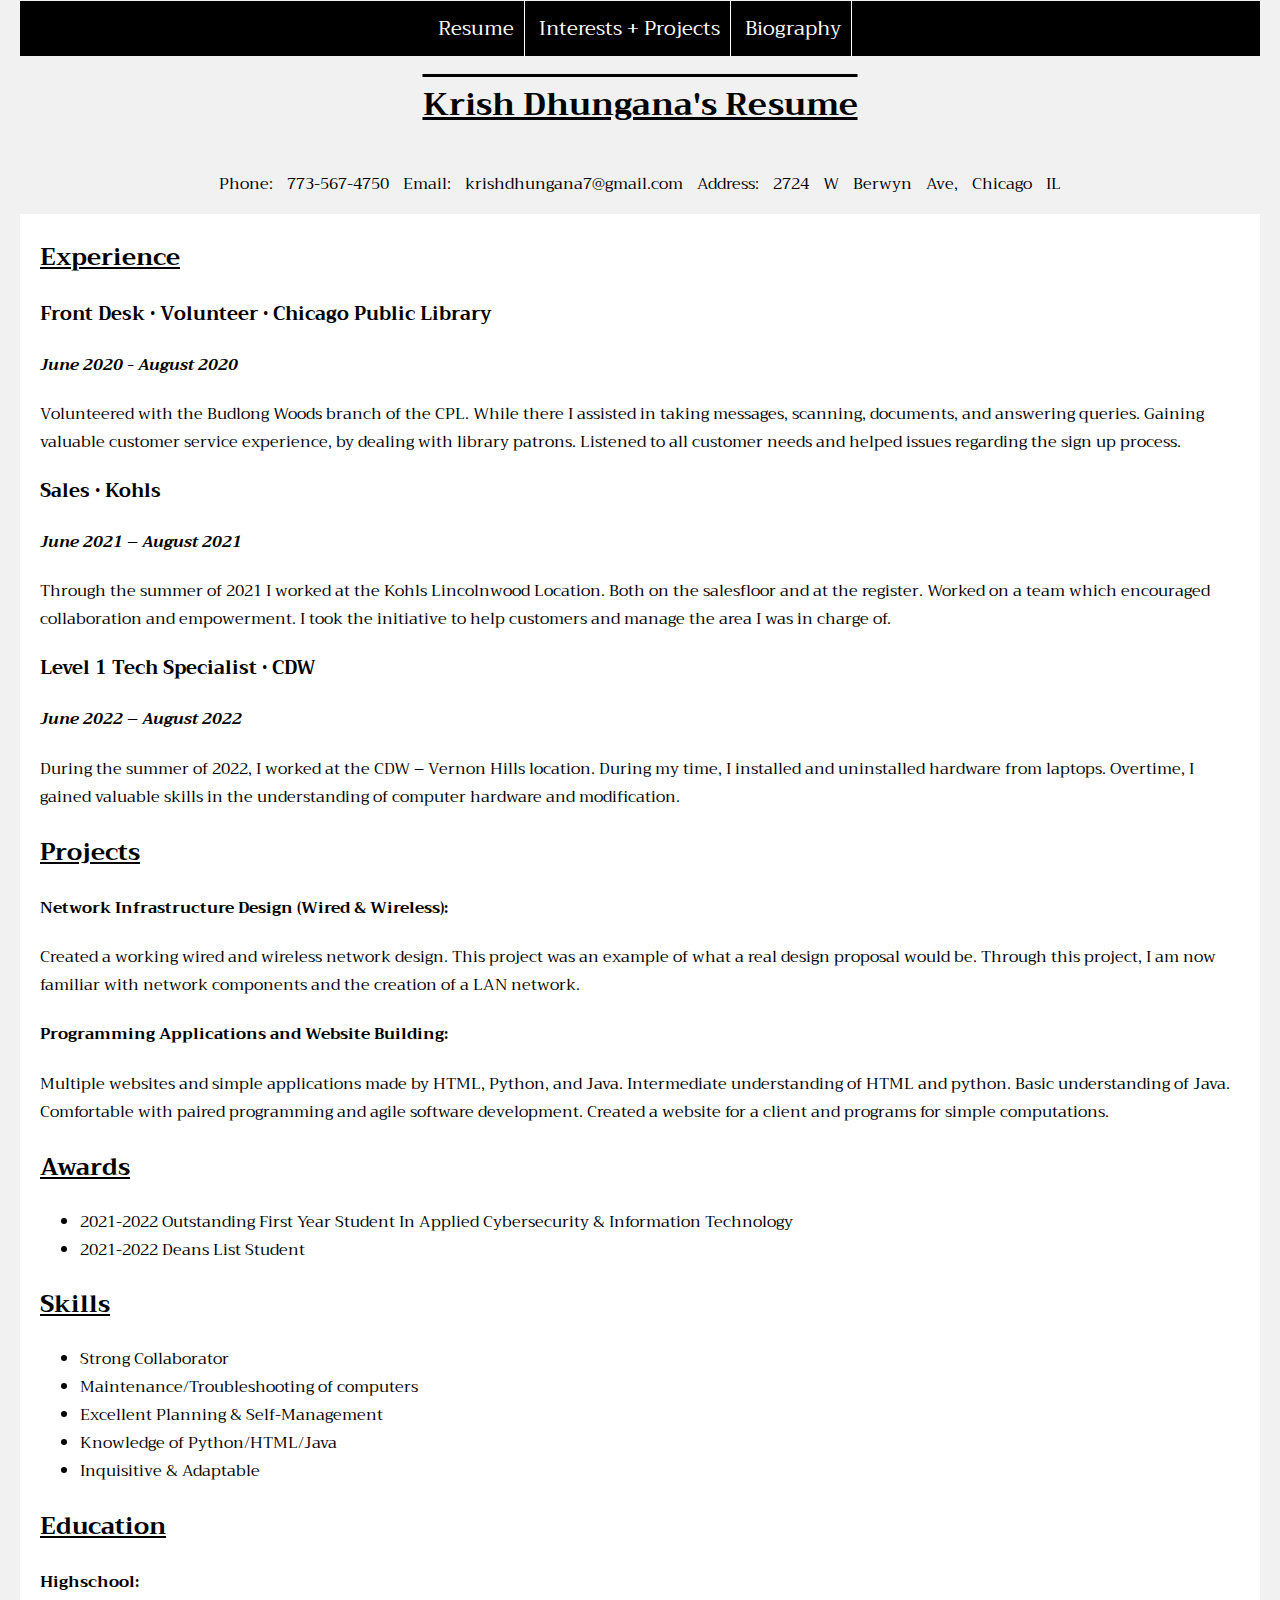
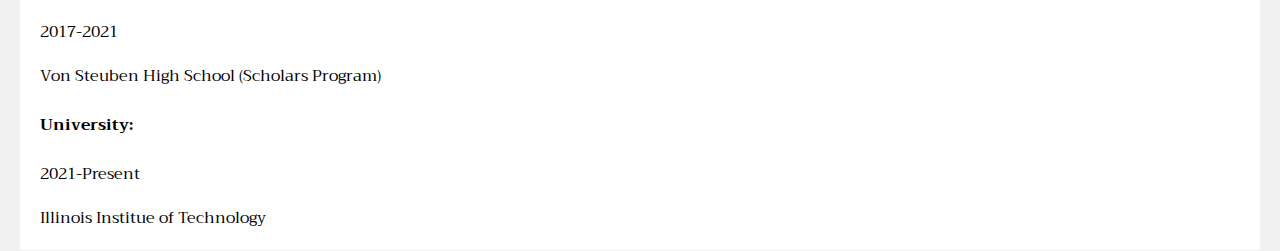
<file: index.html>
<!DOCTYPE html>
<html lang="en">
    <head>
        <meta charset="UTF-8">
        <title>Resume Page</title>
        <link rel="stylesheet" href="css/normalize.css">
        <link rel="stylesheet" href="css/style.css">
        <link rel="stylesheet" href="https://fonts.googleapis.com/css?family=Trirong">
    </head>
    <body class="index-body">
        <nav>
            <ul class="header-class">
                <li class="header-li"><a class="header-a" href="index.html">Resume</a></li>
                <li class="header-li"><a class="header-a" href="biography.html">Interests + Projects</a></li>
                <li class="header-li"><a class="header-a" href="about.html">Biography</a></li>
            </ul>
        </nav>

        <h1 class="index-title">Krish Dhungana's Resume</h1>

        <div class="center">
            <p class="index-contact">Phone: 773-567-4750</p>
            <p class="index-contact">Email: krishdhungana7@gmail.com</p>
            <p class="index-contact">Address: 2724 W Berwyn Ave, Chicago IL</p>
        </div>

        <div class="index-text">
            <h2><u>Experience</u></h2>
            <h3>Front Desk • Volunteer • Chicago Public Library</h3>
            <h4 class="index-date">June 2020 - August 2020</h4>
            <p>
                Volunteered with the Budlong Woods branch of the CPL. While there I assisted in taking messages, scanning, documents, and answering queries. Gaining valuable customer service experience, by dealing with library patrons.
                Listened to all customer needs and helped issues regarding the sign up process.
            </p>

            <h3>Sales • Kohls</h3>
            <h4 class="index-date">June 2021 – August 2021</h4>
            <p>
                Through the summer of 2021 I worked at the Kohls Lincolnwood Location. Both on the salesfloor and at the register. Worked on a team which encouraged collaboration and empowerment. I took the initiative to help customers and
                manage the area I was in charge of.
            </p>

            <h3>Level 1 Tech Specialist • CDW</h3>
            <h4 class="index-date">June 2022 – August 2022</h4>
            <p>
                During the summer of 2022, I worked at the CDW – Vernon Hills location. During my time, I installed and uninstalled hardware from laptops. Overtime, I gained valuable skills in the understanding of computer hardware and
                modification.
            </p>

            <section>
                <h2><u>Projects</u></h2>
                <h4>Network Infrastructure Design (Wired & Wireless):</h4>
                <p>
                    Created a working wired and wireless network design. This project was an example of what a real design proposal would be. Through this project, I am now familiar with network components and the creation of a LAN network.
                </p>

                <h4>Programming Applications and Website Building:</h4>
                <p>
                    Multiple websites and simple applications made by HTML, Python, and Java. Intermediate understanding of HTML and python. Basic understanding of Java. Comfortable with paired programming and agile software development.
                    Created a website for a client and programs for simple computations.
                </p>

                <h2><u>Awards</u></h2>
                <ul>
                    <li>2021-2022 Outstanding First Year Student In Applied Cybersecurity & Information Technology</li>
                    <li>2021-2022 Deans List Student</li>
                </ul>
            </section>

            <section>
                <h2><u>Skills</u></h2>
                <ul>
                    <li>Strong Collaborator</li>
                    <li>Maintenance/Troubleshooting of computers</li>
                    <li>Excellent Planning & Self-Management</li>
                    <li>Knowledge of Python/HTML/Java</li>
                    <li>Inquisitive & Adaptable</li>
                </ul>
            </section>

            <section>
                <h2><u>Education</u></h2>
                <h4>Highschool:</h4>
                <p>2017-2021</p>
                <p>Von Steuben High School (Scholars Program)</p>
                <h4>University:</h4>
                <p>2021-Present</p>
                <p>Illinois Institue of Technology</p>
            </section>
        </div>
    </body>
</html>
</file>
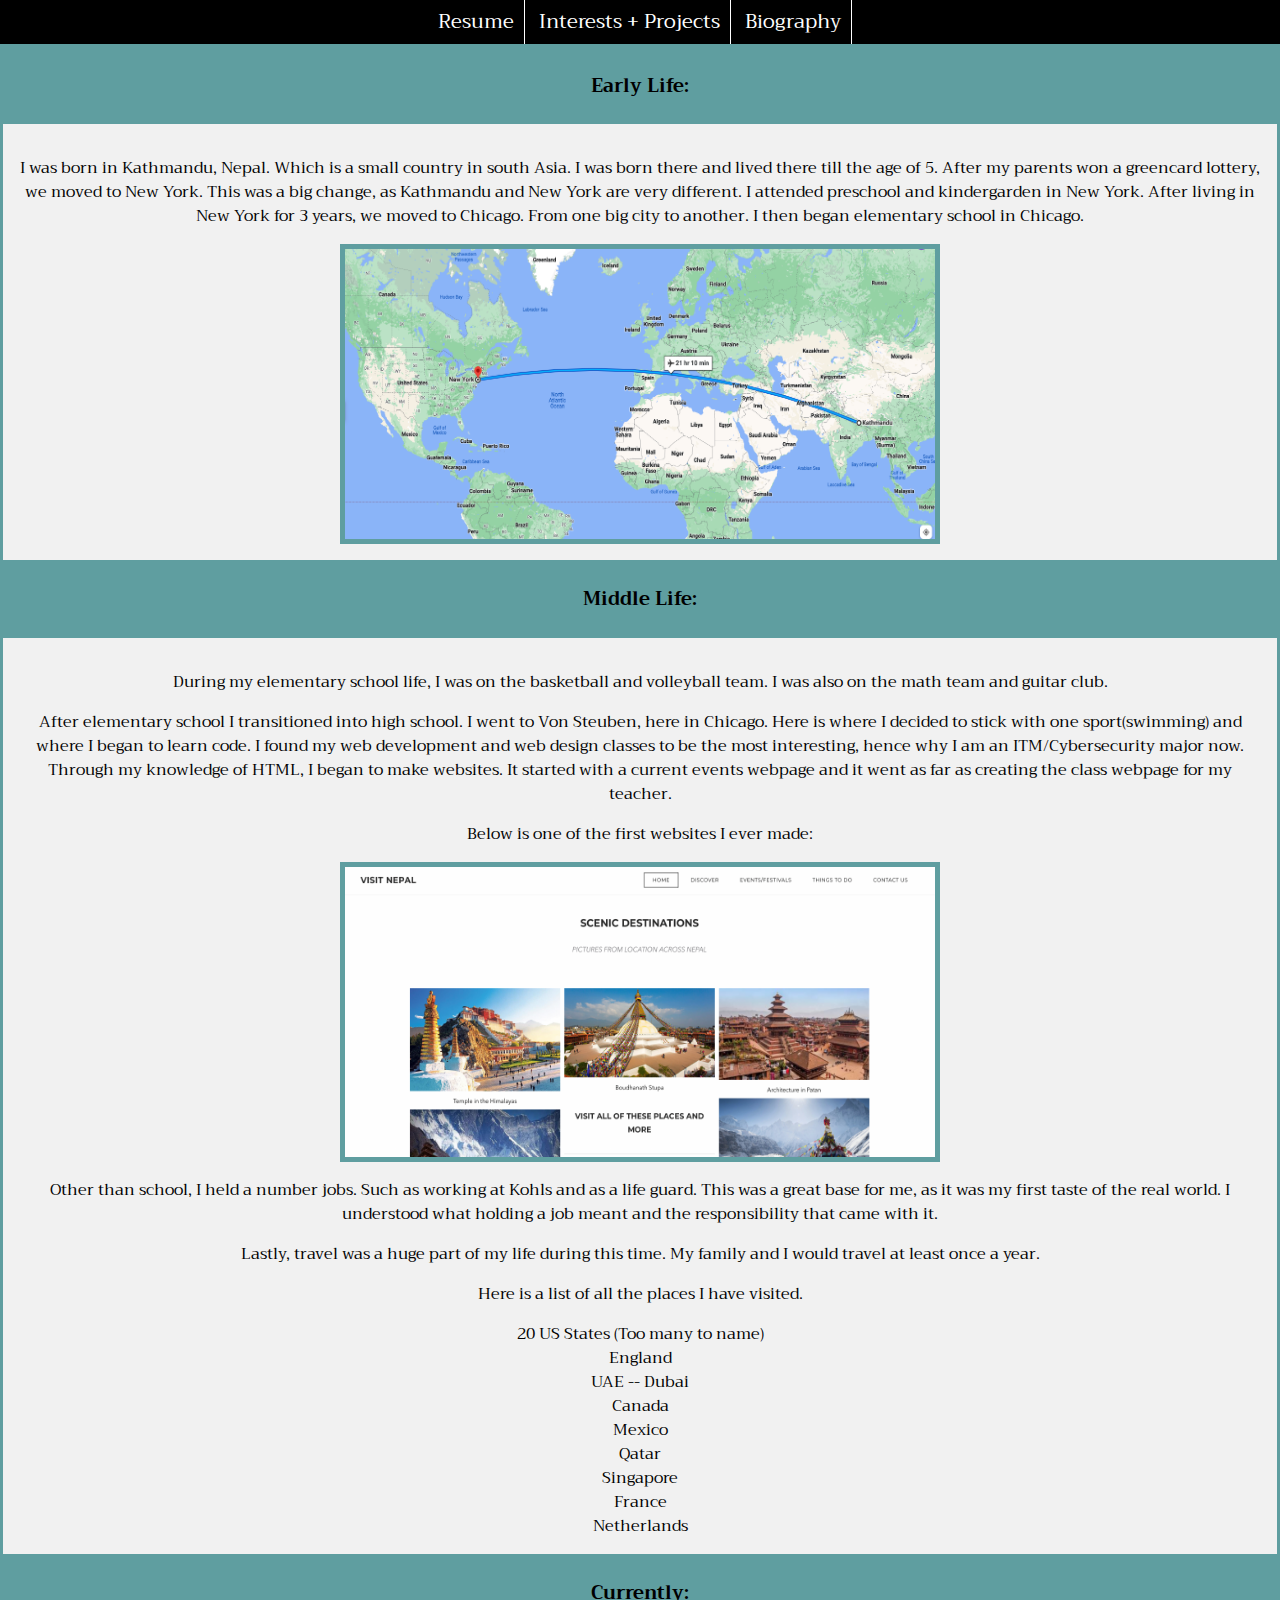
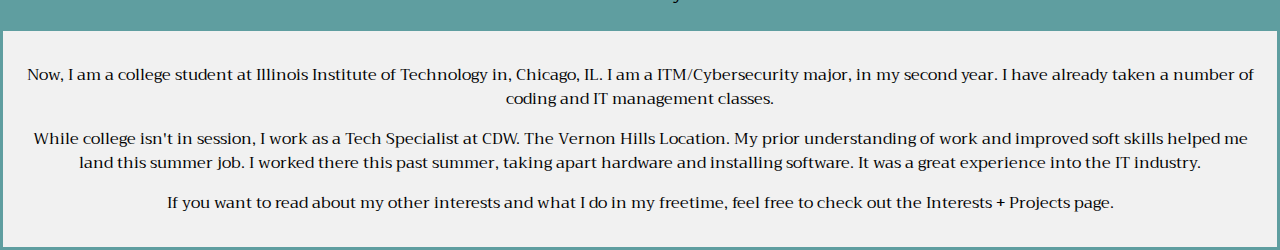
<file: About.html>
<!Doctype html>
<html lang="en">
	<head>
		<meta charset="UTF-8">
		<title>About Me Page</title>
		<link rel="stylesheet" href="css/normalize.css">
		<link rel="stylesheet" href="css/style.css">
		<link rel="stylesheet" href="https://fonts.googleapis.com/css?family=Trirong">
	</head>
	<body class="life-body">
		<nav>
  			<ul class="header-class">
    			<li class="header-li"><a class="header-a" href="index.html">Resume</a></li>
    			<li class="header-li"><a class="header-a" href="biography.html">Interests + Projects</a></li>
   	 			<li class="header-li"><a class="header-a" href="about.html">Biography</a></li>
  			</ul>
		</nav>
		
		<div class="about-page">
		<div class="about-header">
		<h3>Early Life:</h3>
		</div>
		<div class="about-text">
		<p>I was born in Kathmandu, Nepal. Which is a small country in south Asia. 
		I was born there and lived there till the age of 5. After my parents won a greencard lottery, we moved to New York. This was a big change, as Kathmandu and New York are very different. I attended preschool and kindergarden in New York.
		After living in New York for 3 years, we moved to Chicago. From one big city to another. I then began elementary school in Chicago. </p>

		<img class="about-img" src="media/map.png" alt="Flight Tracker">
		</div>
		
		<div class="about-header">
		<h3>Middle Life:</h3>
		</div>
		
		<section>
		<div class="about-text">
		<p> During my elementary school life, I was on the basketball and volleyball team. I was also on the math team and guitar club. </p>
		<p>After elementary school I transitioned into high school. I went to Von Steuben, here in Chicago. Here is where I decided to stick with one sport(swimming) and where I began to learn code.
		I found my web development and web design classes to be the most interesting, hence why I am an ITM/Cybersecurity major now. Through my knowledge of HTML, I began to make websites. It started with a current events webpage and it went as far as creating the class webpage for my teacher. </p>
		<p>Below is one of the first websites I ever made:</p>
		<img class="about-img" src="media/firstsite.png" alt="Nepal in a Map">
		<p>Other than school, I held a number jobs. Such as working at Kohls and as a life guard. This was a great base for me, as it was my first taste of the real world. I understood what holding a job meant and the responsibility that came with it. 
		<p> Lastly, travel was a huge part of my life during this time. My family and I would travel at least once a year. </p>
		<p>Here is a list of all the places I have visited.</p>
		<ul class="about-list">
			<li>20 US States (Too many to name)</li>
			<li>England</li>
			<li>UAE -- Dubai</li>
			<li>Canada</li>
			<li>Mexico</li>
			<li>Qatar</li>
			<li>Singapore</li>
			<li>France</li>
			<li>Netherlands</li>
		</ul>
		</div>
		</section>
		
		<section>	
		<div class="about-header">
		<h3>Currently:</h3>
		</div>
		
		<div class="about-text">	
		<p> Now, I am a college student at Illinois Institute of Technology in, Chicago, IL. I am a ITM/Cybersecurity major, in my second year. I have already taken a number of coding and IT management classes.</p>
		<p>While college isn't in session, I work as a Tech Specialist at CDW. The Vernon Hills Location. My prior understanding of work and improved soft skills helped me land this summer job. I worked there this past summer, taking apart hardware and installing software. It was a great experience into the IT industry.</p>
		<p>If you want to read about my other interests and what I do in my freetime, feel free to check out the Interests + Projects page.</p>
		</div>
		</div>
		</section>
	</body>
</html>
</file>
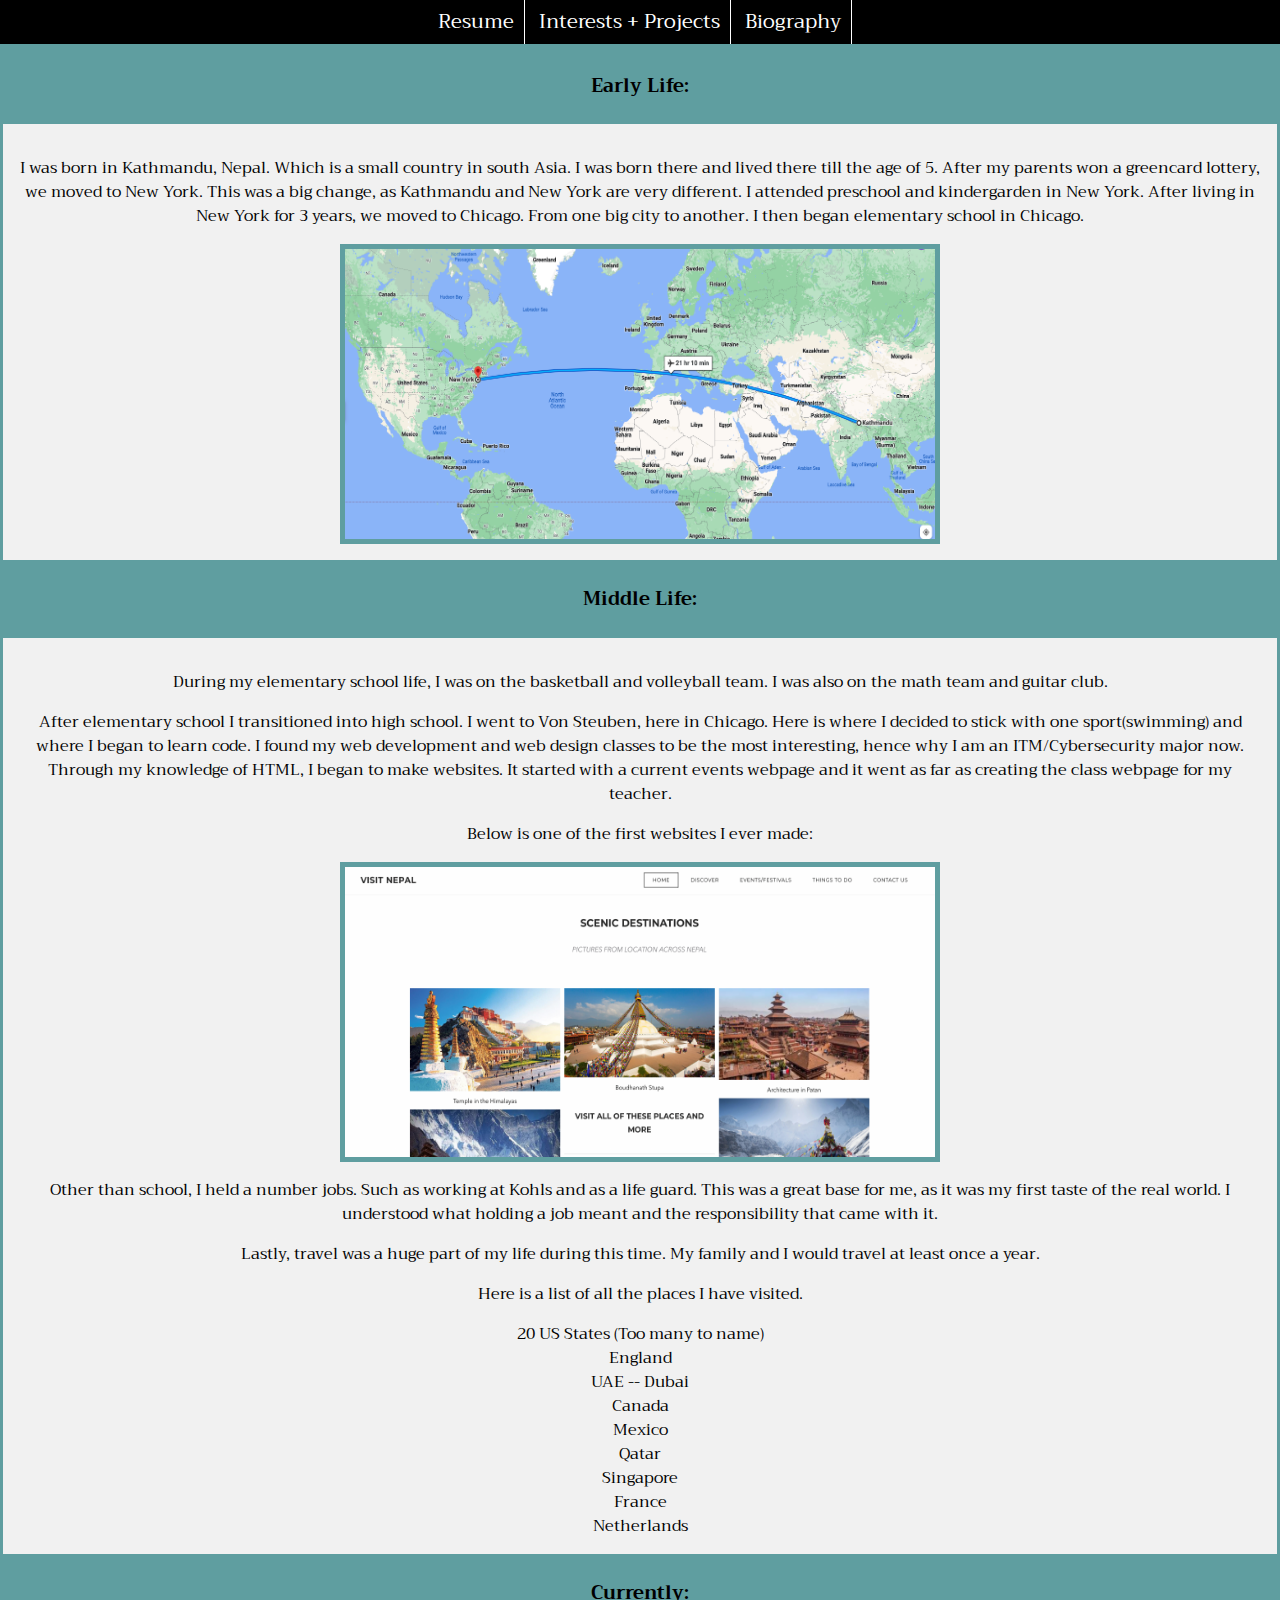
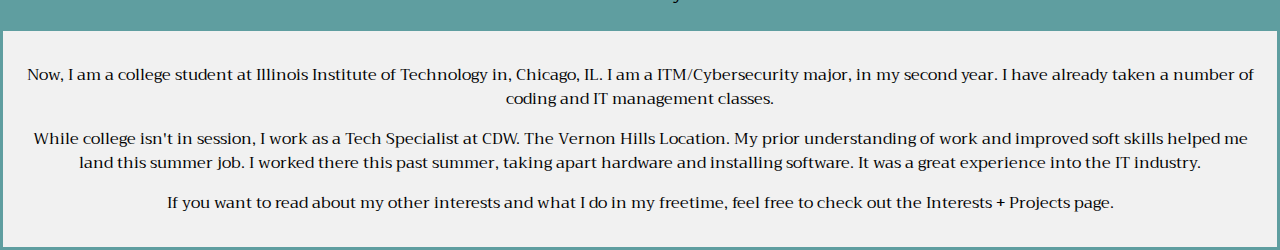
<file: about.html>
<!DOCTYPE html>
<html lang="en">
    <head>
        <meta charset="UTF-8">
        <title>About Me Page</title>
        <link rel="stylesheet" href="css/normalize.css">
        <link rel="stylesheet" href="css/style.css">
        <link rel="stylesheet" href="https://fonts.googleapis.com/css?family=Trirong">
    </head>
    <body class="life-body">
        <nav>
            <ul class="header-class">
                <li class="header-li"><a class="header-a" href="index.html">Resume</a></li>
                <li class="header-li"><a class="header-a" href="biography.html">Interests + Projects</a></li>
                <li class="header-li"><a class="header-a" href="about.html">Biography</a></li>
            </ul>
        </nav>

        <div class="about-page">
            <div class="about-header">
                <h3>Early Life:</h3>
            </div>
            <div class="about-text">
                <p>
                    I was born in Kathmandu, Nepal. Which is a small country in south Asia. I was born there and lived there till the age of 5. After my parents won a greencard lottery, we moved to New York. This was a big change, as
                    Kathmandu and New York are very different. I attended preschool and kindergarden in New York. After living in New York for 3 years, we moved to Chicago. From one big city to another. I then began elementary school in
                    Chicago.
                </p>

                <img class="about-img" src="media/map.png" alt="Flight Tracker">
            </div>

            <div class="about-header">
                <h3>Middle Life:</h3>
            </div>

            <div class="about-text">
                <p>During my elementary school life, I was on the basketball and volleyball team. I was also on the math team and guitar club.</p>
                <p>
                    After elementary school I transitioned into high school. I went to Von Steuben, here in Chicago. Here is where I decided to stick with one sport(swimming) and where I began to learn code. I found my web development
                    and web design classes to be the most interesting, hence why I am an ITM/Cybersecurity major now. Through my knowledge of HTML, I began to make websites. It started with a current events webpage and it went as far as
                    creating the class webpage for my teacher.
                </p>
                <p> Below is one of the first websites I ever made:</p>
                <img class="about-img" src="media/firstsite.png" alt="Nepal in a Map">
                <p>
                	Other than school, I held a number jobs. Such as working at Kohls and as a life guard. This was a great base for me, as it was my first taste of the real world. I understood what holding a job meant and the
                    responsibility that came with it.
                 </p>
                <p>Lastly, travel was a huge part of my life during this time. My family and I would travel at least once a year.</p>
                <p>Here is a list of all the places I have visited.</p>
                <ul class="about-list">
                    <li>20 US States (Too many to name)</li>
                    <li>England</li>
                    <li>UAE -- Dubai</li>
                    <li>Canada</li>
                    <li>Mexico</li>
                    <li>Qatar</li>
                    <li>Singapore</li>
                    <li>France</li>
                    <li>Netherlands</li>
                </ul>
            </div>

            <section>
                <div class="about-header">
                    <h3>Currently:</h3>
                </div>

                <div class="about-text">
                    <p>Now, I am a college student at Illinois Institute of Technology in, Chicago, IL. I am a ITM/Cybersecurity major, in my second year. I have already taken a number of coding and IT management classes.</p>
                    <p>
                        While college isn't in session, I work as a Tech Specialist at CDW. The Vernon Hills Location. My prior understanding of work and improved soft skills helped me land this summer job. I worked there this past summer,
                        taking apart hardware and installing software. It was a great experience into the IT industry.
                    </p>
                    <p>If you want to read about my other interests and what I do in my freetime, feel free to check out the Interests + Projects page.</p>
                </div>
            </section>
        </div>
    </body>
</html>
</file>
<file: css/style.css>
/* Navigation Code */
.header-class{
  list-style-type: none; 
  text-align:center; 
  margin: 0;
  padding: 0px;
  background-color: black;
}

.header-li{
  border-right: 1px solid white;
  display: inline-block;
}

.header-a{
  display: block;
  color: white;
  font-size:20px;
  text-align: center;
  padding: 10px;
  text-decoration: none;
}

.header-a:hover {
  background-color: orange;
  color: white;
}

* {
  box-sizing: border-box;
}

/* Resume.html code */
.index-body{
  font-family: "Trirong", serif;
  padding:1px 20px;
  background-color:#f1f1f1;
}

.index-title{
  text-align:center;
  text-decoration: underline overline;
}

.index-text{
  background-color:white;
  padding:2px 20px;
}

.index-text
	h2{
	text-decoration: underline;
}

.index-date{
	font-style: italic;
}

.index-contact{
  vertical-align:top;
  display:inline-block;  
}

.center{
  text-align: center; 
  word-spacing: 10px; 
}

/* About.html Code  */
.about-header{
  background-color: #5F9EA0;
  padding: 0.5em;
  text-align: center;
  
}

.about-text{
  background-color: #f1f1f1;
  padding:1em;
}


.leftcolumn {   
  float: left;
  width: 75%;
}

.rightcolumn {
  float: left;
  width: 25%;
  background-color: #f1f1f1;
  padding-left: 20px;
}

.card {
  background-color: white;
  padding: 20px;
  margin-top: 5px;
  text-align: justify;
  font-family: "Trirong", serif;
}

.row:after {
  content: "";
  display: table;
  clear: both;
}

.title{
  color: #5F9EA0;
  border: 5px solid #5F9EA0;
  text-align:center;
}

/*Biography.html code */
.bio {
  font-family: "Trirong", serif;
  padding: 0.5em;
  background: #f1f1f1;
}

/* Image Code */
.bioimg {
  background-color: #5F9EA0;
  width: 100%;
  padding: 5px;
  width: 300px;
  height: 300px;
}

.seaimg {
  background-color: #5F9EA0;
  width: 100%;
  padding: 5px;
  width: 1028px;
  height: 200px;
}

.about-img{
  display: block;
  margin-left: auto;
  margin-right: auto;
  width: 50%;	
  background-color: #5F9EA0;
  padding: 5px;
  width: 600px;
  height: 300px;
}

/* About Code */
.about-page{
  text-align: center;
  border: 3px solid #5F9EA0;
}

.about-list{
  list-style-type: none;
  margin: 0;
  padding: 0;
  text-align:center;
}

.life-body{
  font-family: "Trirong", serif;
  line-height:1.5em;
  font-size:1em;
}

/* Video Code */
.video{
  width:320px;
  height:240px;
}
</file>
